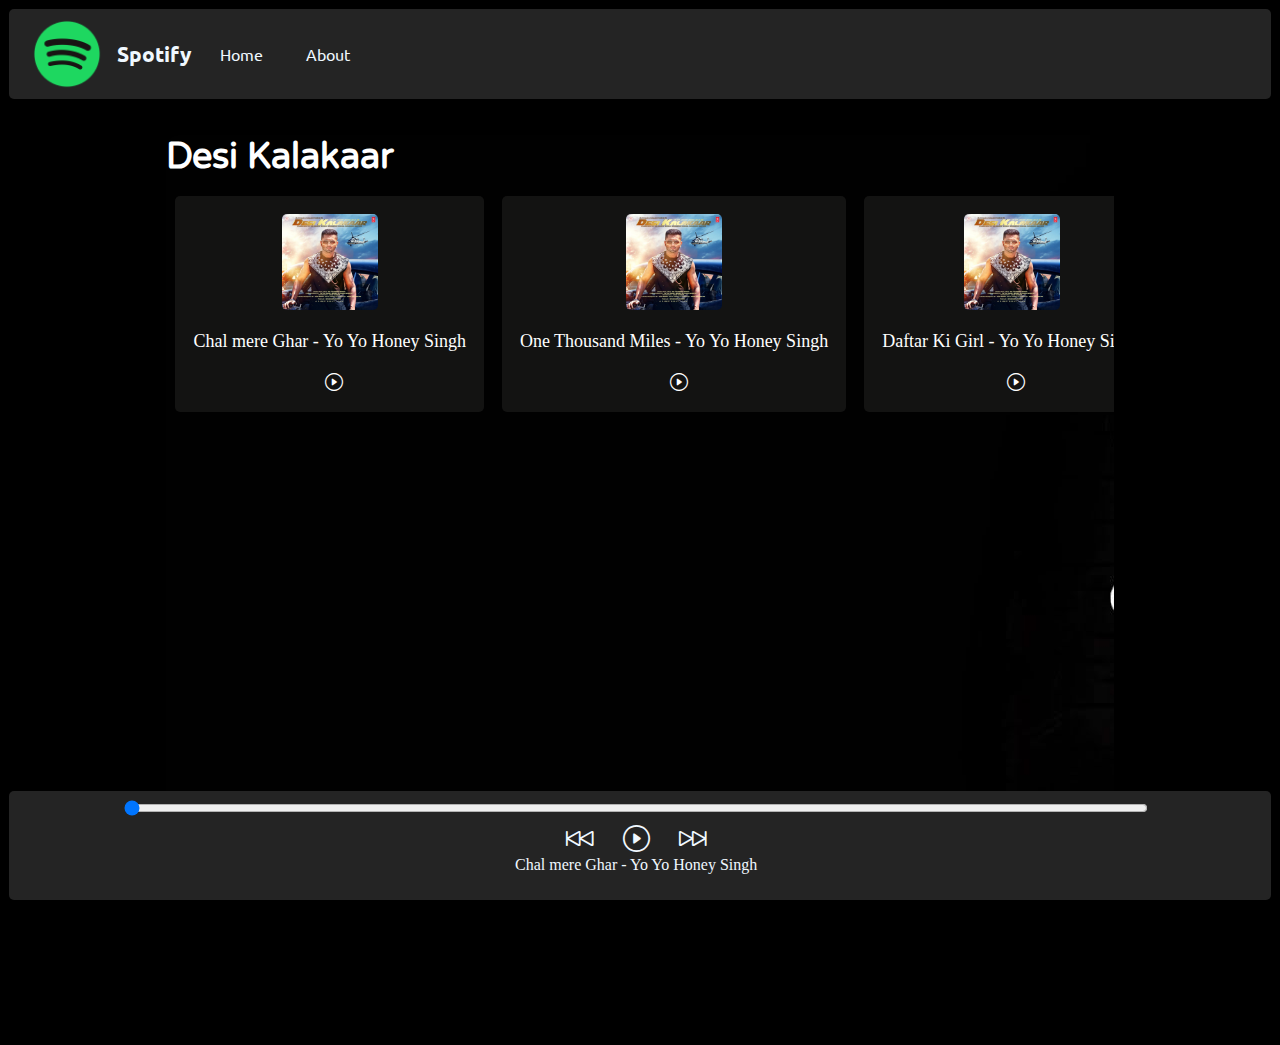
<file: update/indexer.html>
<!DOCTYPE html>
<html lang="en">
<head>
    <meta charset="UTF-8">
    <meta name="viewport" content="width=device-width, initial-scale=1.0">
    <title>spotify clone test</title>
    <link rel="stylesheet" href="https://cdn.jsdelivr.net/npm/bootstrap-icons@1.11.3/font/bootstrap-icons.min.css">
    <link rel="stylesheet" href="cssupdater.css">
    
</head>
<body>
    <nav>
        <ul>
            <li id= "0" class="brand"><img src="./logo.png" alt="spotify">Spotify</li>
            <li>Home</li>
            <li>About</li>
        </ul>
    </nav>

    <div class="container" id="MAIN">
        <div class="songList">
            <h1 class="desi">Desi Kalakaar</h1>
            <div class="cards">
                <div class="songItem">
                    <img class="albumCover" src="" alt="1">
                    <span class="songName">Chal Mere Ghar</span>
                    <span class="songListplay"><span class="timeStamp"><i id= "0" class="bi songItemPlay bi-play-circle"></i></span></span>
                </div>
                <div class="songItem">
                    <img class="albumCover" src="" alt="2">
                    <span class="songName">Let Me Love You</span>
                    <span class="songListplay"><span class="timeStamp"><i id= "1" class="bi songItemPlay bi-play-circle"></i></span></span>
                </div>
                <div class="songItem">
                    <img class="albumCover" src="" alt="3">
                    <span class="songName">Let Me Love You</span>
                    <span class="songListplay"><span class="timeStamp"><i id= "2" class="bi songItemPlay bi-play-circle"></i></span></span>
                </div>
                <div class="songItem">
                    <img class="albumCover" src="" alt="4">
                    <span class="songName">Let Me Love You</span>
                    <span class="songListplay"><span class="timeStamp"><i id= "3" class="bi songItemPlay bi-play-circle"></i></span></span>
                </div>
                <div class="songItem">
                    <img class="albumCover" src="" alt="5">
                    <span class="songName">Let Me Love You</span>
                    <span class="songListplay"><span class="timeStamp"><i id= "4" class="bi songItemPlay bi-play-circle"></i></span></span>
                </div>
                <div class="songItem">
                    <img class="albumCover" src="" alt="6">
                    <span class="songName">Chal Mere Ghar</span>
                    <span class="songListplay"><span class="timeStamp"><i id= "5" class="bi songItemPlay bi-play-circle"></i></span></span>
                </div>
            </div>
        </div>
        <div class="songBanner"></div>
        
    </div>

    <div class="bottom">
        <input type="range" name="range" value="0" id="progressBar" min = "0" max="100">
        
        <div class="icons">
            <i class="bi bi-skip-backward" id = "previous"></i>
            <i class="bi bi-play-circle" id="masterPlay"></i>
            <i class="bi bi-skip-forward" id = "next"></i>
            </div>
        <div class="songInfo">
            <img src="./waves.gif" alt="songPlaying gif" id="gif" width="60px" height="30px"> <span class="my"></span>
        </div>
        <span id="masterSongName">Chal mere Ghar - Yo Yo Honey Singh</span>
    </div>


    <script src="scriptupdate.js"></script>
</body>
</html>
</file>
<file: update/cssupdater.css>
@import url('https://fonts.googleapis.com/css2?family=Caveat&family=Libre+Baskerville&family=Ubuntu:wght@300&family=Varela+Round&display=swap');


body {
    background-color: black;

}

*{
    margin: 0;
    padding: 0;
}

nav {
    font-family: "Ubuntu", sans-serif;

}

nav ul {
    display: flex;
    align-items: center;
    list-style-type: none;
    height: 10vh;
    margin: 1vh;
    border-radius: 5px;
    background-color: rgb(36,36,36);
    color: aliceblue;
}
nav ul li {
    padding: 1%;
    margin-left: 1vh;
    margin-right: 1vh;
}

.brand img {
    width: 8vh;
    padding-right: 10%;
}
.brand {
    display: flex;
    align-items: center;
    font-weight: bolder;
    font-size: 1.3rem;
}

.container {
    position: relative;
    min-height: 80vh;
    background-color: black;
    color: white;
    font-family: "Varela Round", sans-serif;
    display: flex;
    overflow-x: auto;
    /* overflow-y: scroll; */
    justify-content: center;
    width: 70%;
    margin: 4vh auto;
    padding: 2vh 2vw;
    border-radius: 12px;
    background-image: url(./bg.jpg);
}
.container::-webkit-scrollbar {
    display: none;
  }
  .desi {
    font-size: 4vh;
  }
.songList {
    position: absolute;
    top: 0;
    bottom: 0;
    width: 100%;
    font-size: 1vh;
}
#progressBar {
    margin-top: 1vh;
    grid-area: 1/2/2/3;
    /* width: 80vw; */
    cursor: pointer;
}
/* .bottom {
    position: sticky;
    bottom: 0;
    height: 10vh;
    background-color: black;
    color: aliceblue;
    display: flex;
    flex-direction: column;
    justify-content: center;
    align-items: center;
    margin: 1vh;
    border-radius: 5px;
    background-color: rgb(36,36,36);
} */
.bottom {
    position: sticky;
    bottom: 0;
    background-color: black;
    color: aliceblue;
    display: grid;
    grid-template-columns: 9vw 80vw 9vw;
    grid-template-rows: auto auto auto;
    margin: 1vh;
    border-radius: 5px;
    background-color: rgb(36,36,36);
}

.icons {
    grid-area: 2/2/3/3;
    justify-self: center;
    margin-top: 1vh;
}
.cards {
    display: flex;
    /* flex-direction: column; */
    margin-top: 1vh;
    height: fit-content;
}

.songItem{
    display: flex;
    flex-direction: column;
    justify-content: space-between;
    text-align: center;
    /* align-items: center; */
    color: white;
    border-radius: 5px;
    flex: 0 0 auto;
    height: 20vh;
    background-color: rgb(19,19,18);
    margin:1vh;
    padding: 2vh;
}
.songItem:hover {
    background-color: rgb(36,36,36);
    /* transform: scale(1.1); (150% zoom - Note: if the zoom is too large, it will go outside of the viewport) */
  }
.songItem .albumCover {

    align-self: center
 
}
.songName {
    display: flex;
    flex-wrap: wrap;
}
.timeStamp {
    display: flex;
    justify-content: center;
    font-size: 2vh;
    /* margin: 0 2vw; */
}
.timeStamp i {
    cursor: pointer;
}

.bottom i {
    cursor: pointer;
    margin: 0 1vw;
    font-size: 3vh;
}
#masterSongName {
    grid-area: 3/2/4/3;
    justify-self: center;
}

.songInfo {
    grid-area: 3/2/4/3; 
    justify-self: center;   
    margin-bottom: 1vh;
    font-family: "Varela Round", sans-serif;
}
.songInfo img {
    opacity: 0;
    transition: opacity 0.4s ease-in;
}
.songItem i {
    font-weight: bolder;
    margin-left: 1vh;
}
@media (max-width: 768px) {
    .container {      
    background: url('./zane-lee-IHj0xtWtLKE-unsplash.jpg') repeat-x;
    background-size: contain;
    transition: 0.4s ease-in-out;
    }
  }

  @media screen and (min-width: 768px) {
    /* Media query for larger screens */
    .cards {
      overflow-x: visible; /* Reset overflow for larger screens */
    }
  }
</file>
